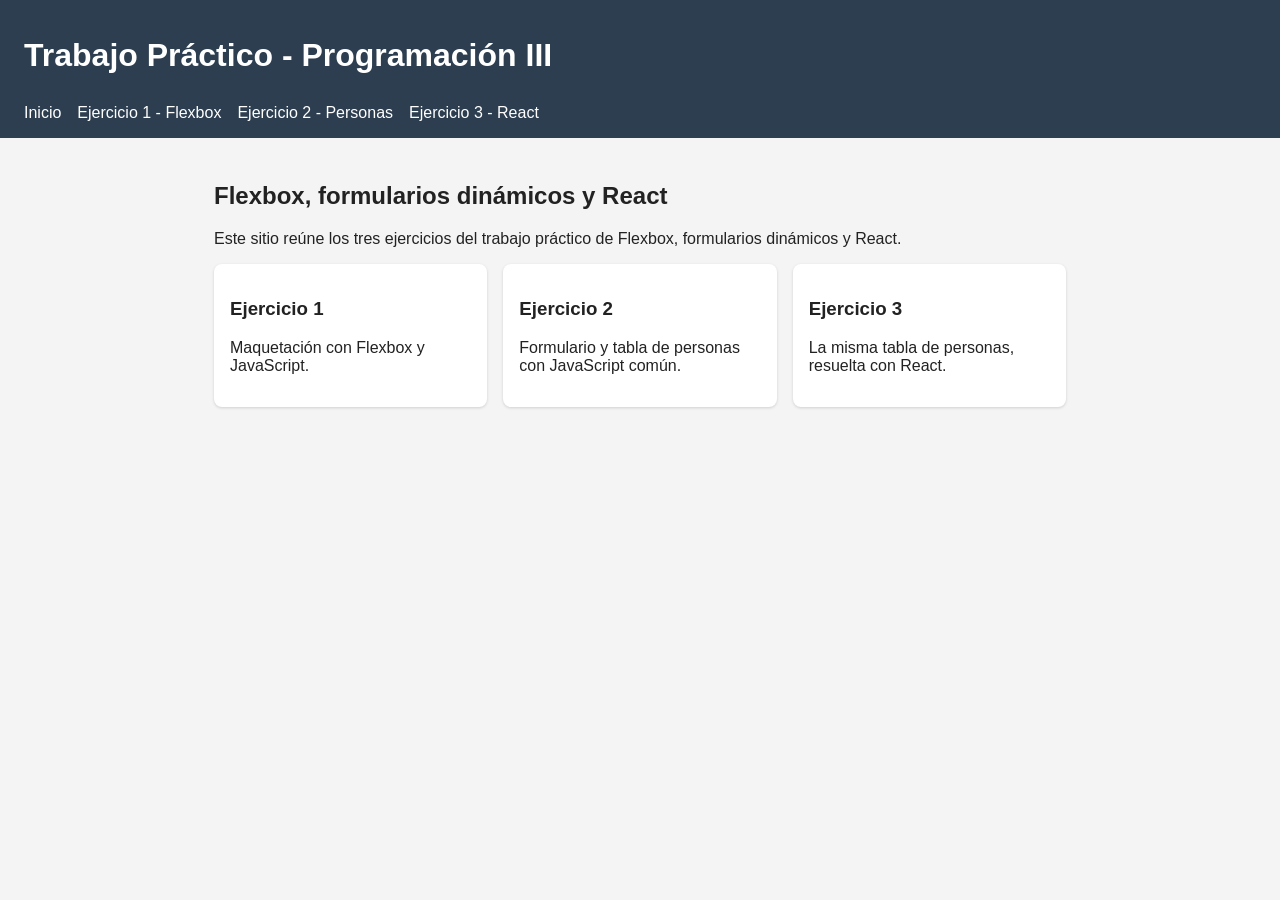
<file: index.html>
<!DOCTYPE html>
<html lang="es">
<head>
  <meta charset="UTF-8">
  <title>TP - Flexbox, formularios y React</title>
  <link rel="stylesheet" href="css/style.css">
</head>
<body>

    <header>
    <h1>Trabajo Práctico - Programación III</h1>
    <nav>
      <a href="index.html">Inicio</a>
      <a href="flexbox.html">Ejercicio 1 - Flexbox</a>
      <a href="personas.html">Ejercicio 2 - Personas</a>
      <a href="react.html">Ejercicio 3 - React</a>
    </nav>
  </header>

  <main>
    <h2>Flexbox, formularios dinámicos y React</h2>
    <p>
      Este sitio reúne los tres ejercicios del trabajo práctico de
      Flexbox, formularios dinámicos y React.
    </p>

    <section>
      <a href="flexbox.html">
        <h3>Ejercicio 1</h3>
        <p>Maquetación con Flexbox y JavaScript.</p>
      </a>
      <a href="personas.html">
        <h3>Ejercicio 2</h3>
        <p>Formulario y tabla de personas con JavaScript común.</p>
      </a>
      <a href="react.html">
        <h3>Ejercicio 3</h3>
        <p>La misma tabla de personas, resuelta con React.</p>
      </a>
    </section>
  </main>


</body>
</html>
</file>
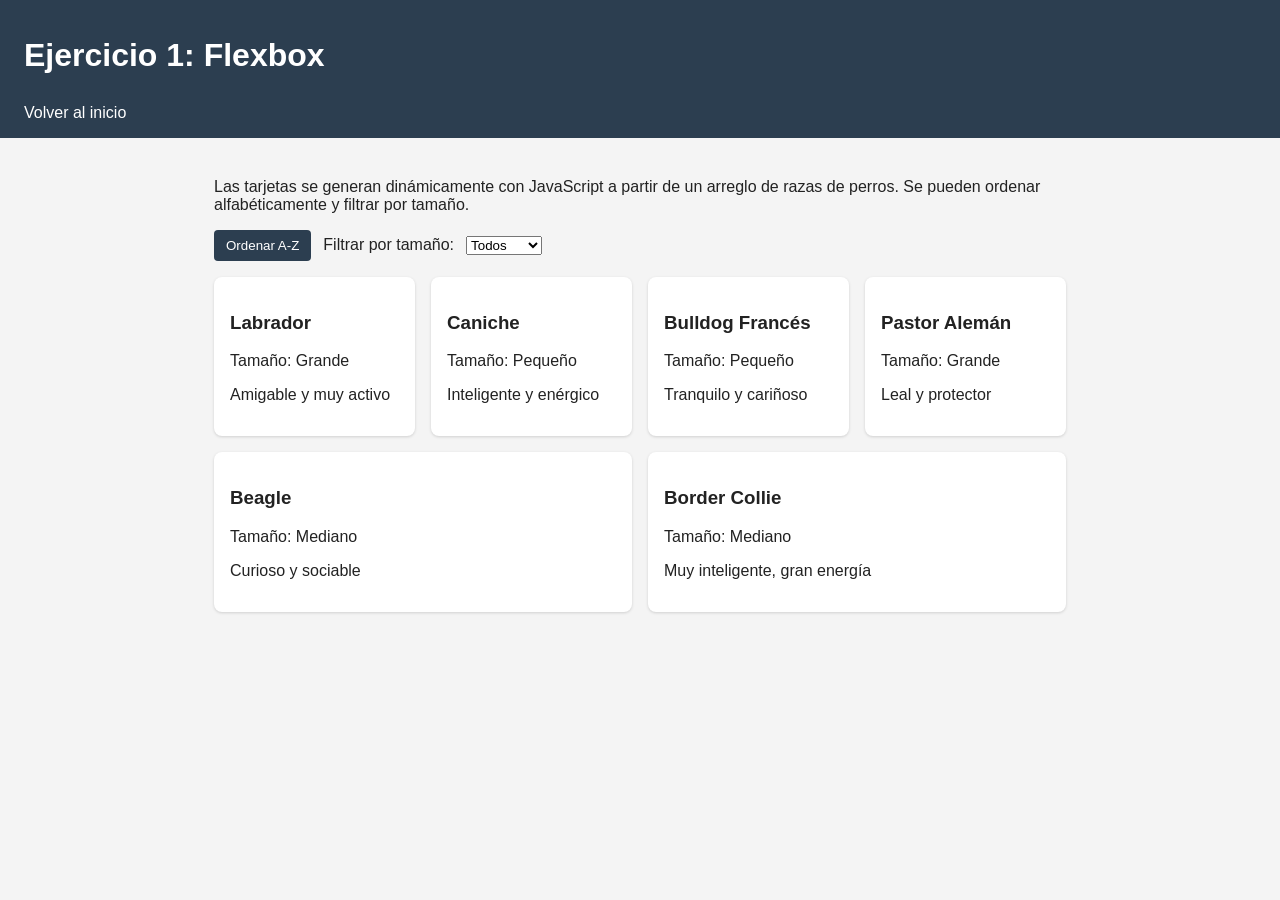
<file: flexbox.html>
<!DOCTYPE html>
<html lang="es">
<head>
  <meta charset="UTF-8">
  <title>Ejercicio 1 - Flexbox</title>
  <link rel="stylesheet" href="css/style.css">
</head>
<body>

  <header>
    <h1>Ejercicio 1: Flexbox</h1>
    <nav>
      <a href="index.html">Volver al inicio</a>
    </nav>
  </header>

  <main>
  <p>
    Las tarjetas se generan dinámicamente con JavaScript a partir de un
    arreglo de razas de perros. Se pueden ordenar alfabéticamente y
    filtrar por tamaño.
  </p>

  <div class="controles">
    <button id="btnOrdenar">Ordenar A-Z</button>

    <label for="filtroTamano">Filtrar por tamaño:</label>
    <select id="filtroTamano">
      <option value="todos">Todos</option>
      <option value="Pequeño">Pequeño</option>
      <option value="Mediano">Mediano</option>
      <option value="Grande">Grande</option>
    </select>
  </div>

  <section id="contenedorTarjetas" class="contenedor-flex">
    <!-- Las tarjetas se van a insertar acá con JavaScript -->
  </section>
</main>

<script src="js/flexbox.js"></script>
</body>
</html>
</file>
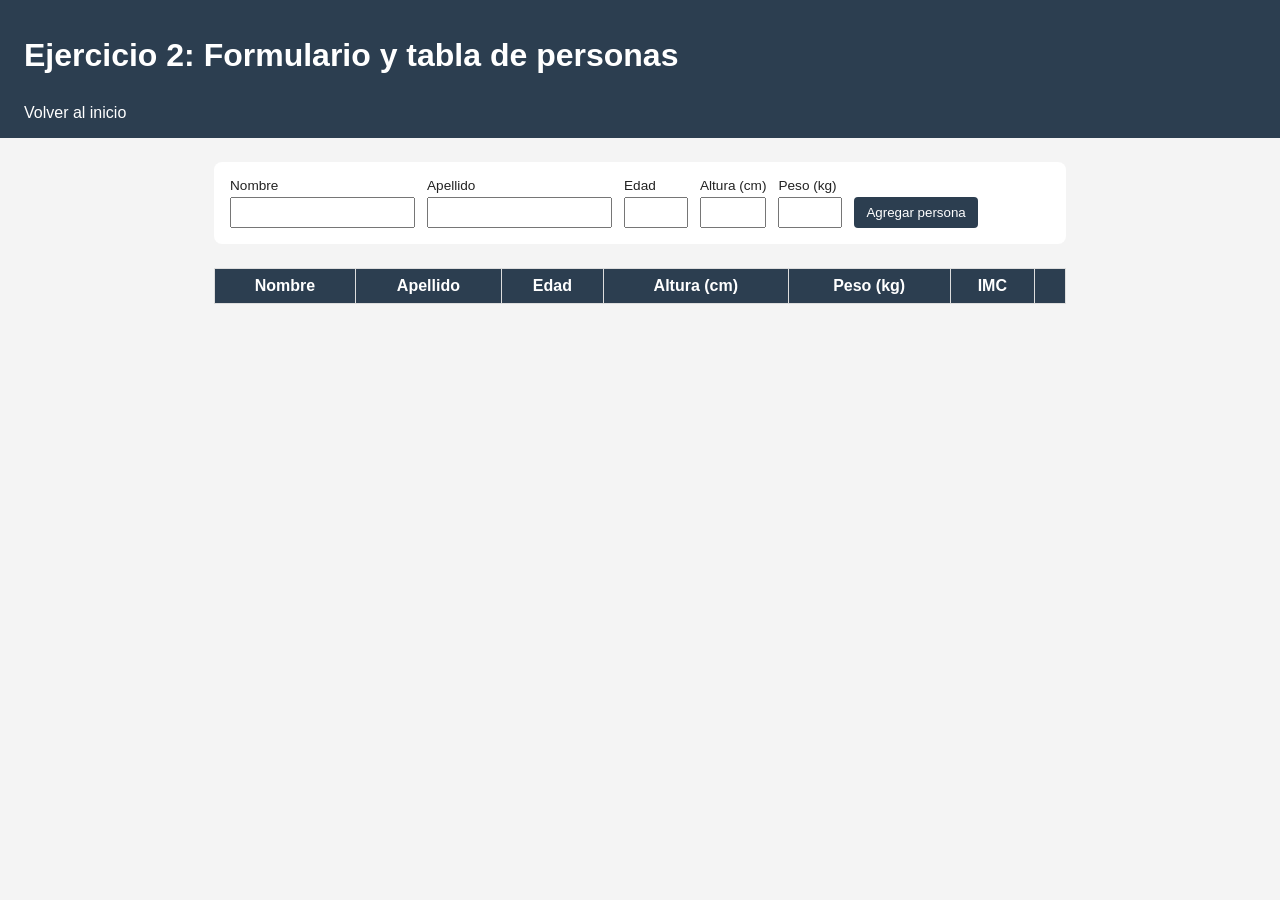
<file: personas.html>
<!DOCTYPE html>
<html lang="es">
<head>
  <meta charset="UTF-8">
  <title>Ejercicio 2 - Personas</title>
  <link rel="stylesheet" href="css/style.css">
</head>
<body>

  <header>
    <h1>Ejercicio 2: Formulario y tabla de personas</h1>
    <nav>
      <a href="index.html">Volver al inicio</a>
    </nav>
  </header>

  <main>
  <form id="formPersona" class="formulario">
    <div class="campo">
      <label for="nombre">Nombre</label>
      <input type="text" id="nombre" required>
    </div>

    <div class="campo">
      <label for="apellido">Apellido</label>
      <input type="text" id="apellido" required>
    </div>

    <div class="campo">
      <label for="edad">Edad</label>
      <input type="number" id="edad" min="0" max="120" required>
    </div>

    <div class="campo">
      <label for="altura">Altura (cm)</label>
      <input type="number" id="altura" min="1" max="270" required>
    </div>

    <div class="campo">
      <label for="peso">Peso (kg)</label>
      <input type="number" id="peso" min="1" max="700" required>
    </div>

    <button type="submit">Agregar persona</button>
  </form>

  <table>
    <thead>
      <tr>
        <th>Nombre</th>
        <th>Apellido</th>
        <th>Edad</th>
        <th>Altura (cm)</th>
        <th>Peso (kg)</th>
        <th>IMC</th>
        <th></th>
      </tr>
    </thead>
    <tbody id="cuerpoTabla">
      <!-- Las filas de personas se insertan acá con JavaScript -->
    </tbody>
  </table>
  </main>

  <script src="js/personas.js"></script>
</body>
</html>
</file>
<file: css/style.css>
* {
  box-sizing: border-box;
}

body {
  margin: 0;
  font-family: Arial, Helvetica, sans-serif;
  background-color: #f4f4f4;
  color: #222;
}

header {
  display: flex;
  flex-direction: column;
  gap: 8px;
  background-color: #2c3e50;
  color: white;
  padding: 16px 24px;
}

nav {
  display: flex;
  flex-wrap: wrap;
  gap: 16px;
}

nav a {
  color: white;
  text-decoration: none;
}

nav a:hover {
  text-decoration: underline;
}

main {
  padding: 24px;
  max-width: 900px;
  margin: 0 auto;
}

section {
  display: flex;
  flex-wrap: wrap;
  gap: 16px;
  margin-top: 16px;
}

section a {
  flex: 1 1 200px;
  background-color: white;
  border-radius: 8px;
  padding: 16px;
  text-decoration: none;
  color: #222;
  box-shadow: 0 1px 3px rgba(0, 0, 0, 0.15);
}

section a:hover {
  box-shadow: 0 2px 6px rgba(0, 0, 0, 0.25);
}

.controles {
  display: flex;
  align-items: center;
  gap: 12px;
  margin-bottom: 16px;
  flex-wrap: wrap;
}

.contenedor-flex {
  display: flex;
  flex-wrap: wrap;
  gap: 16px;
}

.tarjeta {
  flex: 1 1 200px;
  background-color: white;
  border-radius: 8px;
  padding: 16px;
  box-shadow: 0 1px 3px rgba(0, 0, 0, 0.15);
  cursor: pointer;
}

.tarjeta.resaltada {
  background-color: #ffe9a8;
  border: 2px solid #f1c40f;
}

.formulario {
  display: flex;
  flex-wrap: wrap;
  gap: 12px;
  align-items: flex-end;
  background-color: white;
  padding: 16px;
  border-radius: 8px;
  margin-bottom: 24px;
}

.campo {
  display: flex;
  flex-direction: column;
}

.campo label {
  font-size: 0.85rem;
  margin-bottom: 4px;
}

.campo input {
  padding: 6px;
}

table {
  width: 100%;
  border-collapse: collapse;
  background-color: white;
}

th,
td {
  border: 1px solid #ddd;
  padding: 8px;
  text-align: center;
}

th {
  background-color: #2c3e50;
  color: white;
}

button {
  cursor: pointer;
  background-color: #2c3e50;
  color: white;
  border: none;
  padding: 8px 12px;
  border-radius: 4px;
}

button:hover {
  background-color: #34495e;
}
</file>
